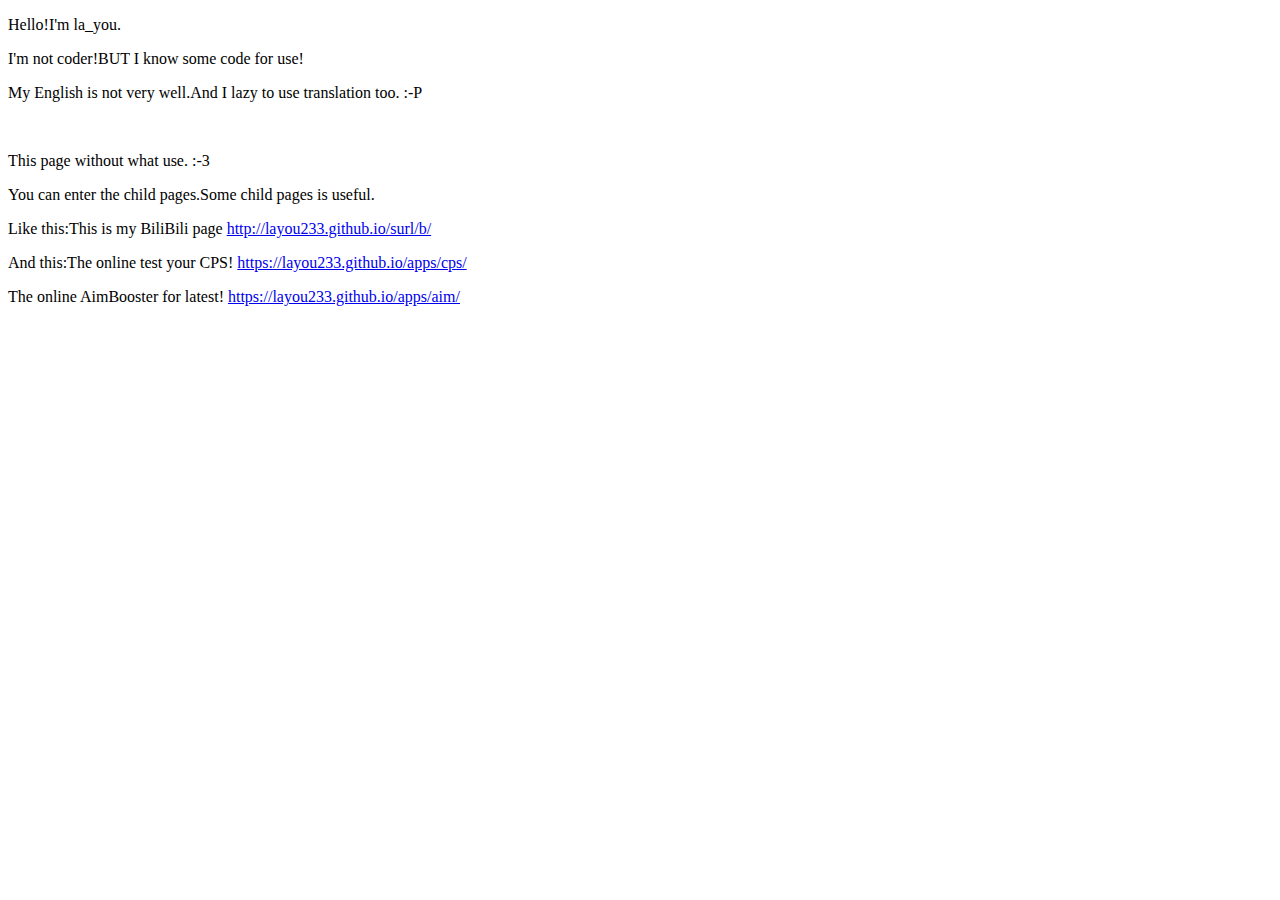
<file: index.htm>
﻿<!DOCTYPE html PUBLIC "-//W3C//DTD XHTML 1.0 Transitional//EN" "http://www.w3.org/TR/xhtml1/DTD/xhtml1-transitional.dtd">
<html xmlns="http://www.w3.org/1999/xhtml">

<head>
<meta http-equiv="Content-Language" content="zh-cn" />
<meta http-equiv="Content-Type" content="text/html; charset=utf-8" />
<title>Hello</title>
</head>

<body>
<p>Hello!I&#39;m la_you.</p>
<p>I&#39;m not coder!BUT I know some code for use!</p>
<p>My English is not very well.And I lazy to use translation too. :-P<br />
</p>
<p>&nbsp;</p>
<p>This page without what use. :-3</p>
<p>You can enter the child pages.Some child pages is useful.</p>
<p>Like this:This is my BiliBili page
<a href="http://layou233.github.io/surl/b">
http://layou233.github.io/surl/b/</a></p>
 
<p>And this:The online test your CPS!
<a href="https://layou233.github.io/apps/cps">
https://layou233.github.io/apps/cps/</a></p>
 
<p>The online AimBooster for latest!
<a href="https://layou233.github.io/apps/aim">
https://layou233.github.io/apps/aim/</a></p>
</body>

</html>
</file>
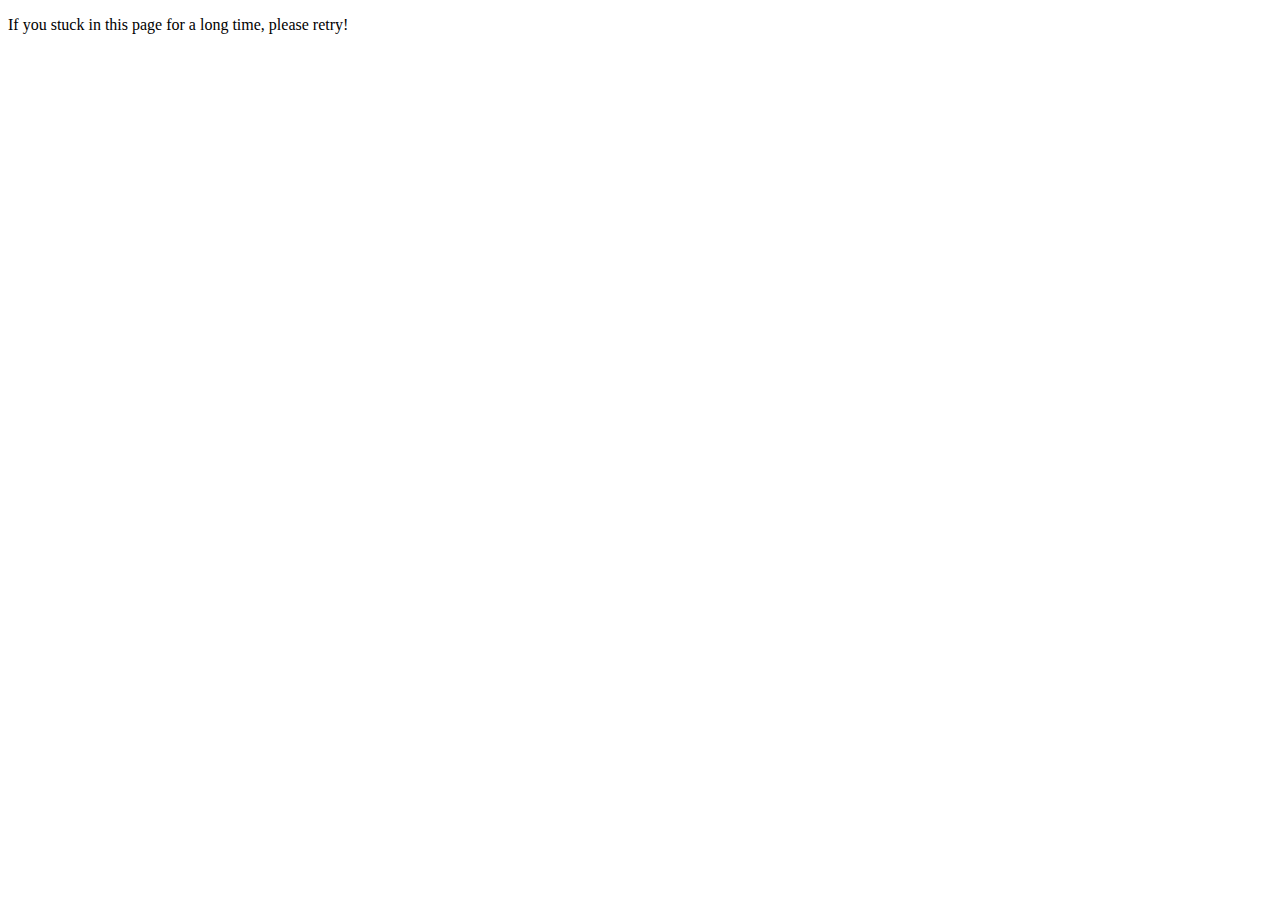
<file: surl/index.htm>
<!DOCTYPE html>
<html>
  <head>
    <title>Redirecting...</title>
  </head>
  <body>
    <p>If you stuck in this page for a long time, please retry!</p>
    <script>
      window.location.href=atob(window.location.href.substr(window.location.href.indexOf('?')+1))
    </script>
  </body>
</html>
</file>
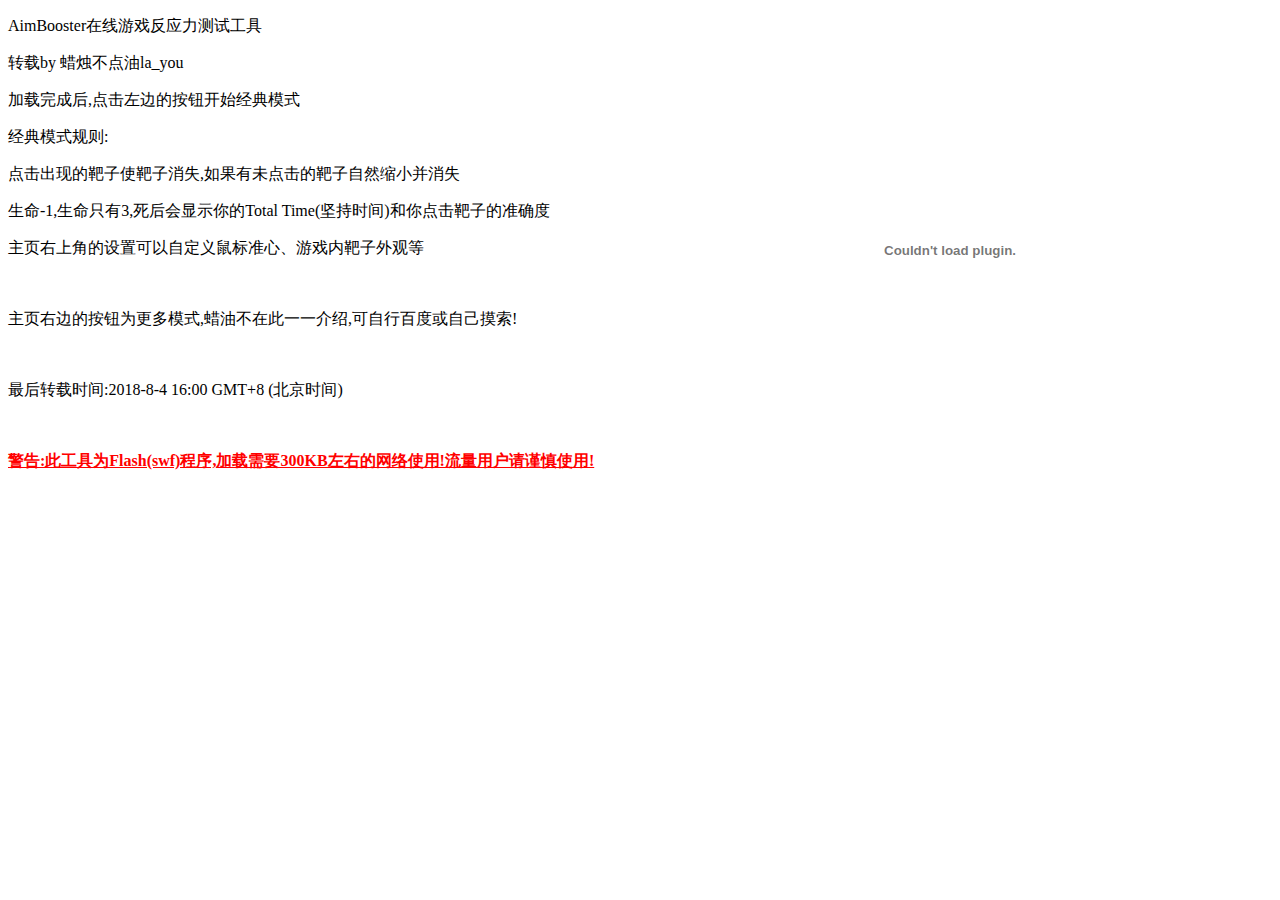
<file: apps/aim/index.htm>
﻿<!DOCTYPE html PUBLIC "-//W3C//DTD XHTML 1.0 Transitional//EN" "http://www.w3.org/TR/xhtml1/DTD/xhtml1-transitional.dtd">
<html xmlns="http://www.w3.org/1999/xhtml">

<head>
<meta http-equiv="Content-Type" content="text/html; charset=utf-8" />
<title>在线AimBooster反应力测试——蜡烛不点油的Github</title>
<style type="text/css">
.style1 {
				text-align: center;
}
.style2 {
				color: #FF0000;
				text-decoration: underline;
}
</style>
</head>

<body>
<p>AimBooster在线游戏反应力测试工具</p>
<p>转载by 蜡烛不点油la_you</p>
<p>加载完成后,点击左边的按钮开始经典模式</p>
<p>经典模式规则:</p>
<p>点击出现的靶子使靶子消失,如果有未点击的靶子自然缩小并消失</p>
<p>生命-1,生命只有3,死后会显示你的Total Time(坚持时间)和你点击靶子的准确度</p>
<p>主页右上角的设置可以自定义鼠标准心、游戏内靶子外观等</p>
<p>&nbsp;</p>
<p>主页右边的按钮为更多模式,蜡油不在此一一介绍,可自行百度或自己摸索!</p>
<p>&nbsp;</p>
<p>最后转载时间:2018-8-4 16:00 GMT+8 (北京时间)</p>
&nbsp;<div class="style1">
<embed style="RIGHT: 10px; POSITION: absolute; TOP: 10px; height: 480px; float: right;" align=center src=AimBooster.swf width="640" height="480 " type=application/x-shockwave-flash wmode="transparent" quality="high"> </embed>
</div>
<p class="style2"><strong>警告:此工具为Flash(swf)程序,加载需要300KB左右的网络使用!流量用户请谨慎使用!</strong></p>
</body>

</html>
</file>
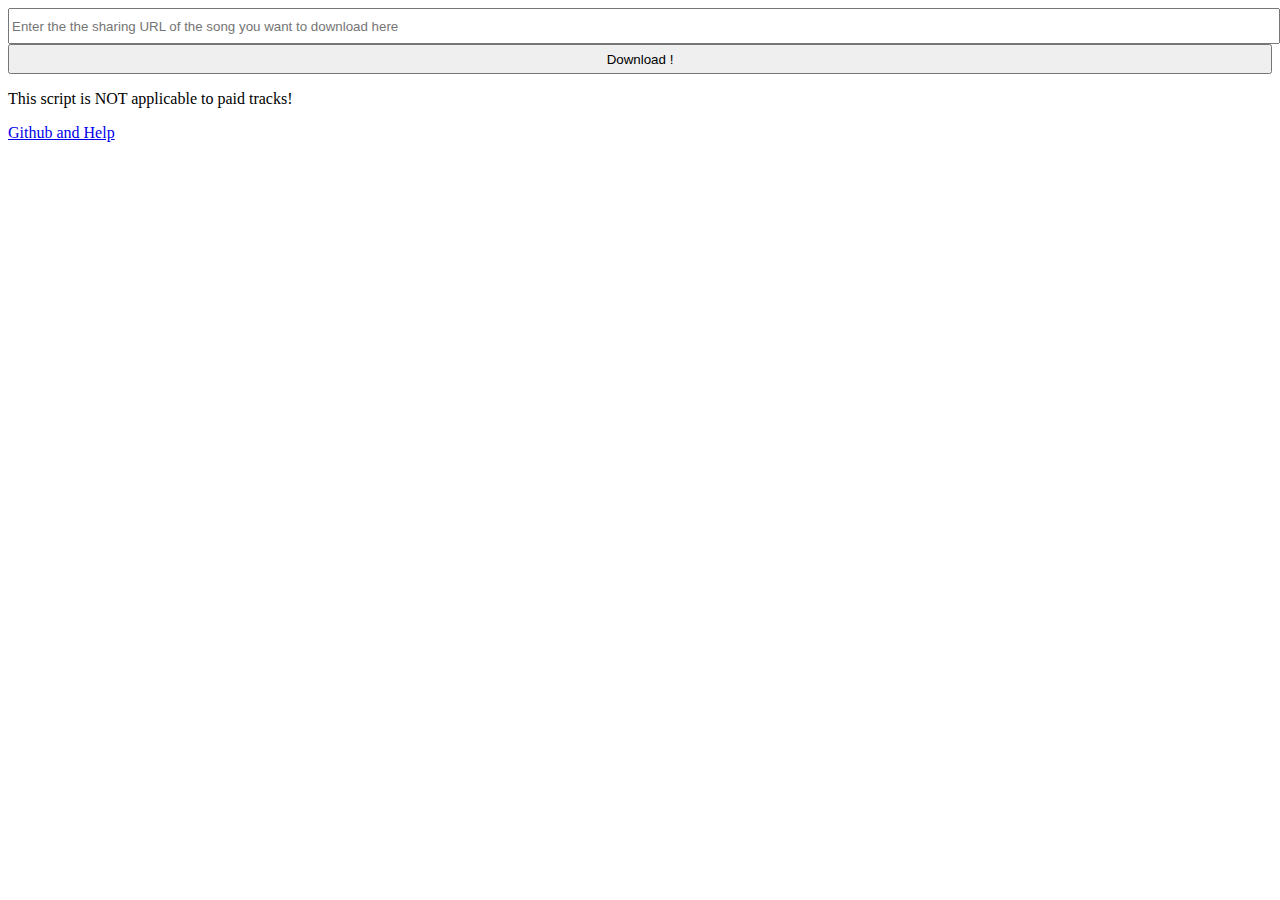
<file: apps/cloudmusic/index.htm>
﻿<!DOCTYPE html>
<html lang="en">

<head>
	<meta http-equiv="Content-Type" content="text/html; charset=utf-8" />
	<title>NeteaseCloudMusic Downloader</title>

	<style type="text/css">
		button,input {
			height: 30px;
			width: 100%;
			display: block;
		}
	</style>

	<script type="text/javascript">
		var id,url;
		function getId(){
			if(url.indexOf("song?") > -1){
				if(url.indexOf("&") > -1) id = url.substring(url.indexOf("id=")+3,url.indexOf("&",url.indexOf("id=")+3)); //示例https://music.163.com/#/song?id=447281026&userid=xxxxx
				else id = url.substring(url.indexOf("id=")+3,url.length); //示例https://music.163.com/#/song?id=447281026
			}
			else id = url.substring(url.indexOf("song/")+5,url.indexOf("/",url.indexOf("song/")+5)); //示例http://music.163.com/song/447281026/?userid=xxxxx
		}

		function change(){
			url = document.getElementById("url").value;
			getId();
			document.getElementById("button").innerHTML = "Download "+id+"!";
		}

		function download(){
			change();
			window.location.href = "http://music.163.com/song/media/outer/url?id="+id+".mp3";
		}

		if(window.location.href.indexOf("url=") > -1){
			var href = window.location.href;
			if(href.indexOf("&",href.indexOf("url=")+4) > -1) href.substring(href.indexOf("url=")+4,href.indexOf("&",href.indexOf("url=")+4));
			else url = href.substring(href.indexOf("url=")+4,href.length);
			getId();
			window.location.href = "http://music.163.com/song/media/outer/url?id="+id+".mp3";
		}
	</script>
</head>

<body>
	<input type="text" id="url" onchange="change()" placeholder="Enter the the sharing URL of the song you want to download here" />
	<button id="button" onclick="download()">Download !</button>
	<p>This script is NOT applicable to paid tracks!</p>
	<a href="https://github.com/layou233/layou233.github.io/tree/master/apps/cloudmusic" target="_blank">Github and Help</a>
</body>

</html>
</file>
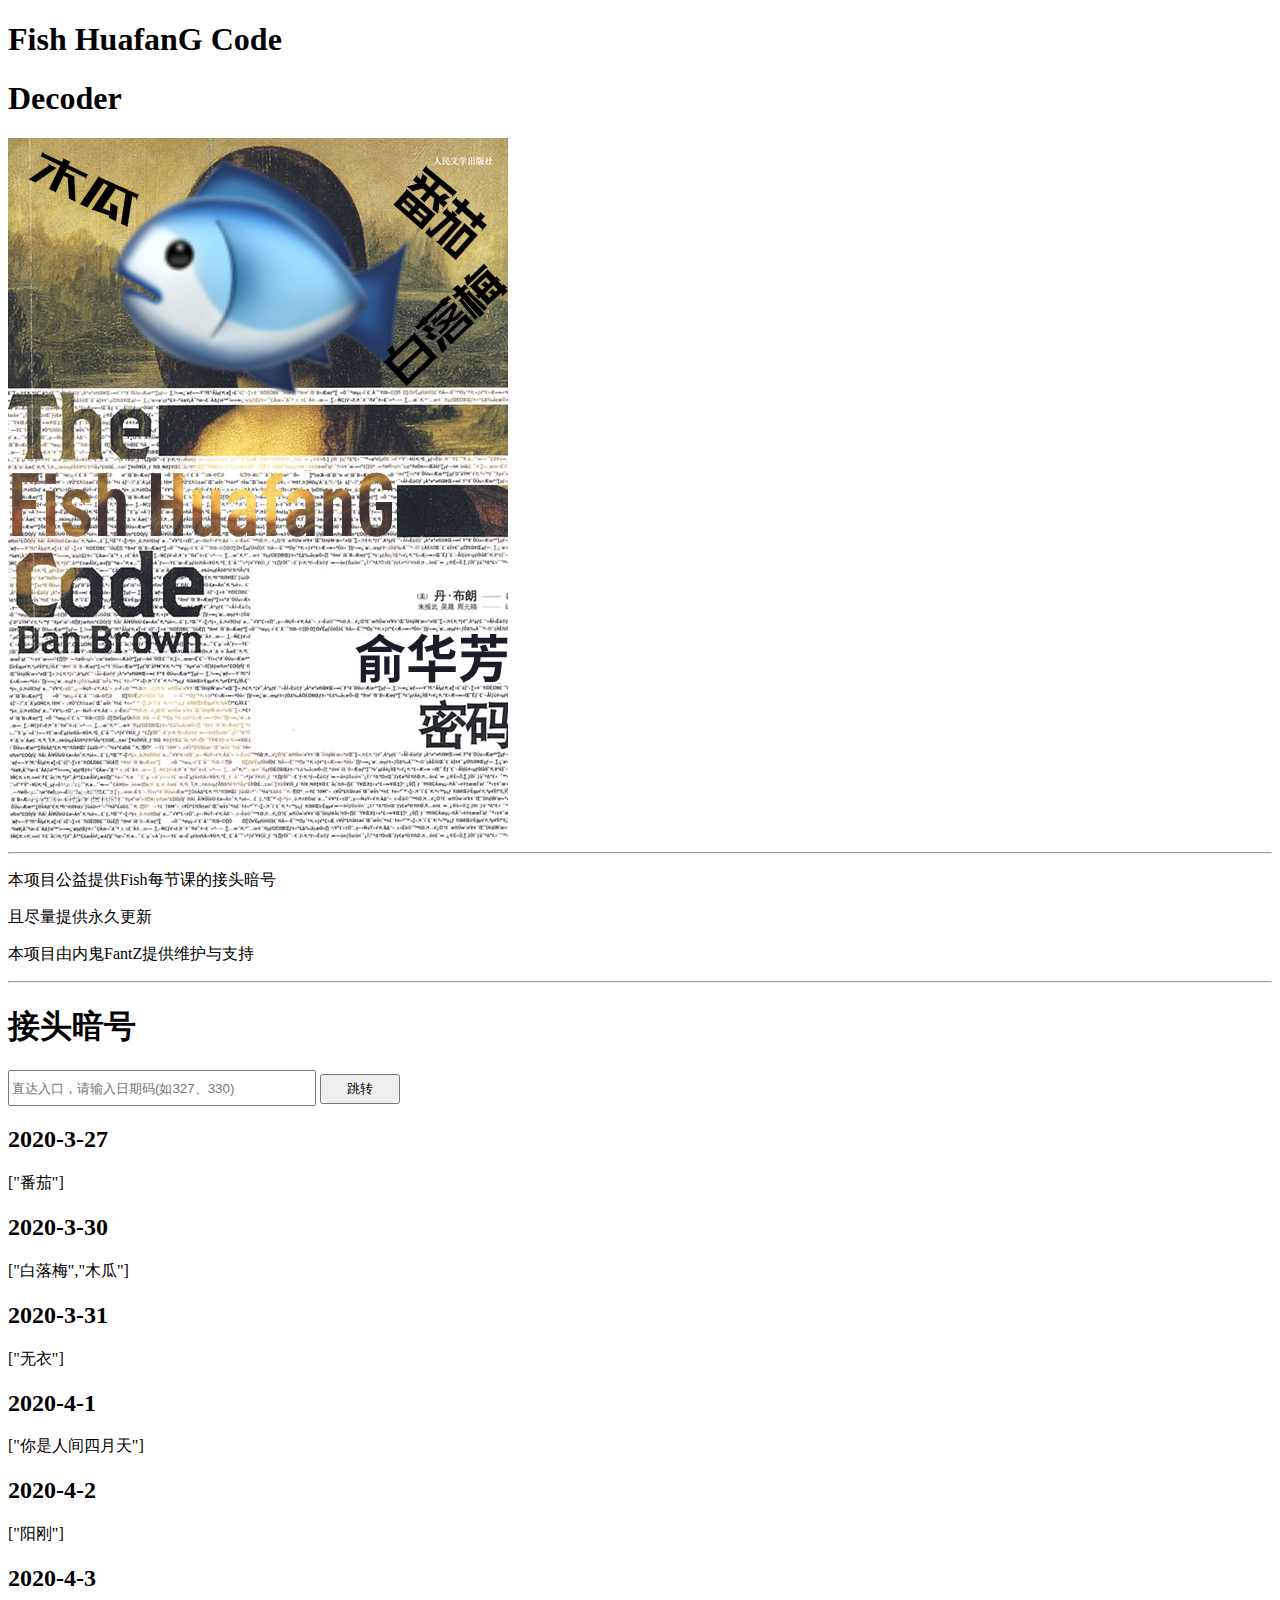
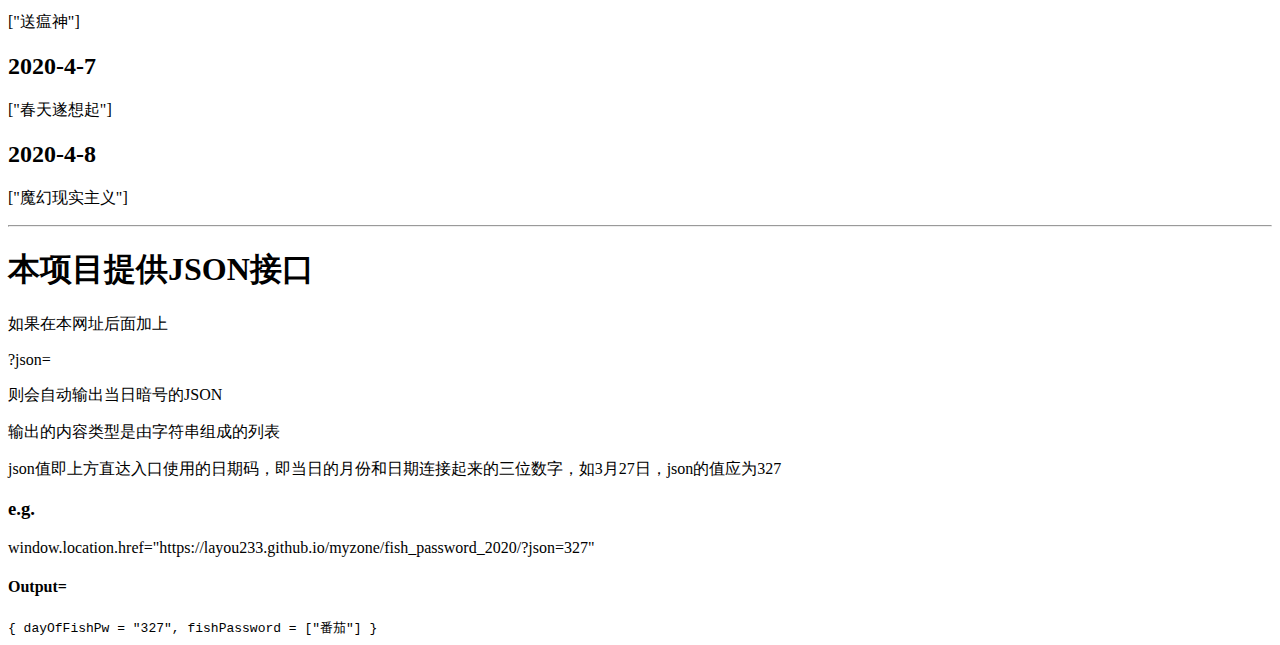
<file: myzone/fish_password_2020/index.htm>
﻿<!DOCTYPE html>
<html lang="en">
<head>
	<meta http-equiv="Content-Type" content="text/html; charset=utf-8" />
	<title>Fish's Password Decoder</title>
	<script src="https://layou233.github.io/js/getTail.js"></script>
	<!--style type="text/css">input{width:300px;height:30px}button{widght:50px;height:30px}</style-->
</head>

<body>
	<h1>Fish HuafanG Code</h1>
	<h1>Decoder</h1>
	<img src="The_Fish_Huafang_Code.jpg">
	<hr />
	<p>本项目公益提供Fish每节课的接头暗号</p>
	<p>且尽量提供永久更新</p>
	<p>本项目由内鬼FantZ提供维护与支持</p>
	<hr />

	<!--Password-->
	<h1>接头暗号</h1>
	<input type="text" id="input" style="width:300px;height:30px" placeholder="直达入口，请输入日期码(如327、330)" />
	<button style="width:80px;height:30px;" onclick="buttonClick()">跳转</button>

	<h2>2020-3-27</h2>
	<p id="327">["番茄"]</p>

	<h2>2020-3-30</h2>
	<p id="330">["白落梅","木瓜"]</p>

	<h2>2020-3-31</h2>
	<p id="331">["无衣"]</p>

	<h2>2020-4-1</h2>
	<p id="401">["你是人间四月天"]</p>

	<h2>2020-4-2</h2>
	<p id="402">["阳刚"]</p>

	<h2>2020-4-3</h2>
	<p id="403">["送瘟神"]</p>

	<h2>2020-4-7</h2>
	<p id="407">["春天遂想起"]</p>

	<h2>2020-4-8</h2>
	<p id="408">["魔幻现实主义"]</p>

	<hr />

	<!--Interface Helps-->
	<h1>本项目提供JSON接口</h1>
	<p>如果在本网址后面加上</p>
	<per>?json=</per>
	<p>则会自动输出当日暗号的JSON</p>
	<p>输出的内容类型是由字符串组成的列表</p>
	<p>json值即上方直达入口使用的日期码，即当日的月份和日期连接起来的三位数字，如3月27日，json的值应为327</p>
	<h3>e.g.</h3>
	<p>window.location.href="https://layou233.github.io/myzone/fish_password_2020/?json=327"</p>
	<h4>Output=</h4>
	<per><code>
		{
			dayOfFishPw = "327",
			fishPassword = ["番茄"]
		}
	</code></per>

	<!--Interface Scripts-->
	<script type="text/javascript" defer="defer">
		function writeJSON(json){
			if(json!=null) document.write(
				'{dayOfFishPw="'
				+json
				+'",fishPassword='
				+document.getElementById(json).innerHTML
				+"}"
			);
		};

		function buttonClick(){
			writeJSON(document.getElementById("input").value);
		}

		window.onload=function(){writeJSON(getTail("json"))};
	</script>
</body>
</html>
</file>
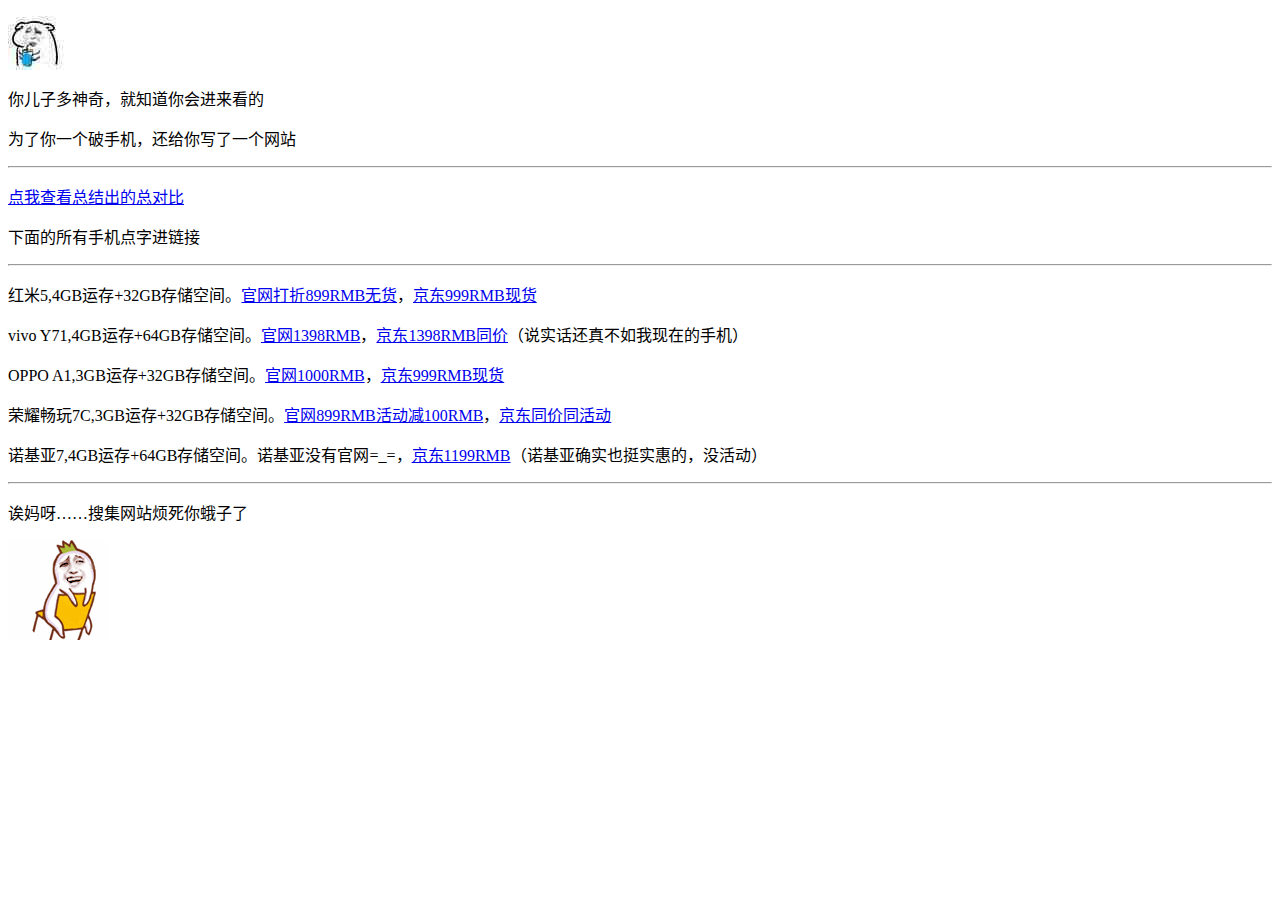
<file: myzone/new_phone/index.htm>
﻿<!DOCTYPE html PUBLIC "-//W3C//DTD XHTML 1.0 Transitional//EN" "http://www.w3.org/TR/xhtml1/DTD/xhtml1-transitional.dtd">
<html xmlns="http://www.w3.org/1999/xhtml">

<head>
<meta http-equiv="Content-Language" content="zh-cn" />
<meta http-equiv="Content-Type" content="text/html; charset=utf-8" />
<!--标准Unicode-UTF8格式网页，如乱码，请尝试使用UTF8编码重新加载网页-->
<title>给妈手机比价</title>
<!--真不知道该写什么标题了=_=-->
</head>

<body>

<p><img alt="" src="//layou233.github.io/face/he_shui.jpg" width="56" height="54" /></p>

<p>你儿子多神奇，就知道你会进来看的</p>
<p>为了你一个破手机，还给你写了一个网站</p>
<hr />
<p><a href="//detail.zol.com.cn/ProductComp_param_1205855-1207753-1224720-1209829-1167073.html">点我查看总结出的总对比</a></p>
<p>下面的所有手机点字进链接</p>
<hr />
<p>红米5,4GB运存+32GB存储空间。<a href="//item.mi.com/product/10000079.html">官网打折899RMB无货</a>，<a href="//item.jd.com/6099683.html">京东999RMB现货</a></p>

<p>vivo Y71,4GB运存+64GB存储空间。<a href="//shop.vivo.com.cn/product/10294">官网1398RMB</a>，<a href="//item.jd.com/7171427.html">京东1398RMB同价</a>（说实话还真不如我现在的手机）</p>

<p>OPPO A1,3GB运存+32GB存储空间。<a href="//www.opposhop.cn/products/473.html">官网1000RMB</a>，<a href="//item.jd.com/7336429.html">京东999RMB现货</a></p>
<p>荣耀畅玩7C,3GB运存+32GB存储空间。<a href="//item.jd.com/7336429.html">官网899RMB活动减100RMB</a>，<a href="//item.jd.com/7080822.html">京东同价同活动</a></p>

<p>诺基亚7,4GB运存+64GB存储空间。诺基亚没有官网=_=，<a href="//item.jd.com/5396295.html">京东1199RMB</a>（诺基亚确实也挺实惠的，没活动）</p>

<hr />
<p>诶妈呀……搜集网站烦死你蛾子了</p>
<p><img alt="" src="//layou233.github.io/face/yi_zi_wei_guan.gif" width="100" height="100" /></p>

</body>

</html>
</file>
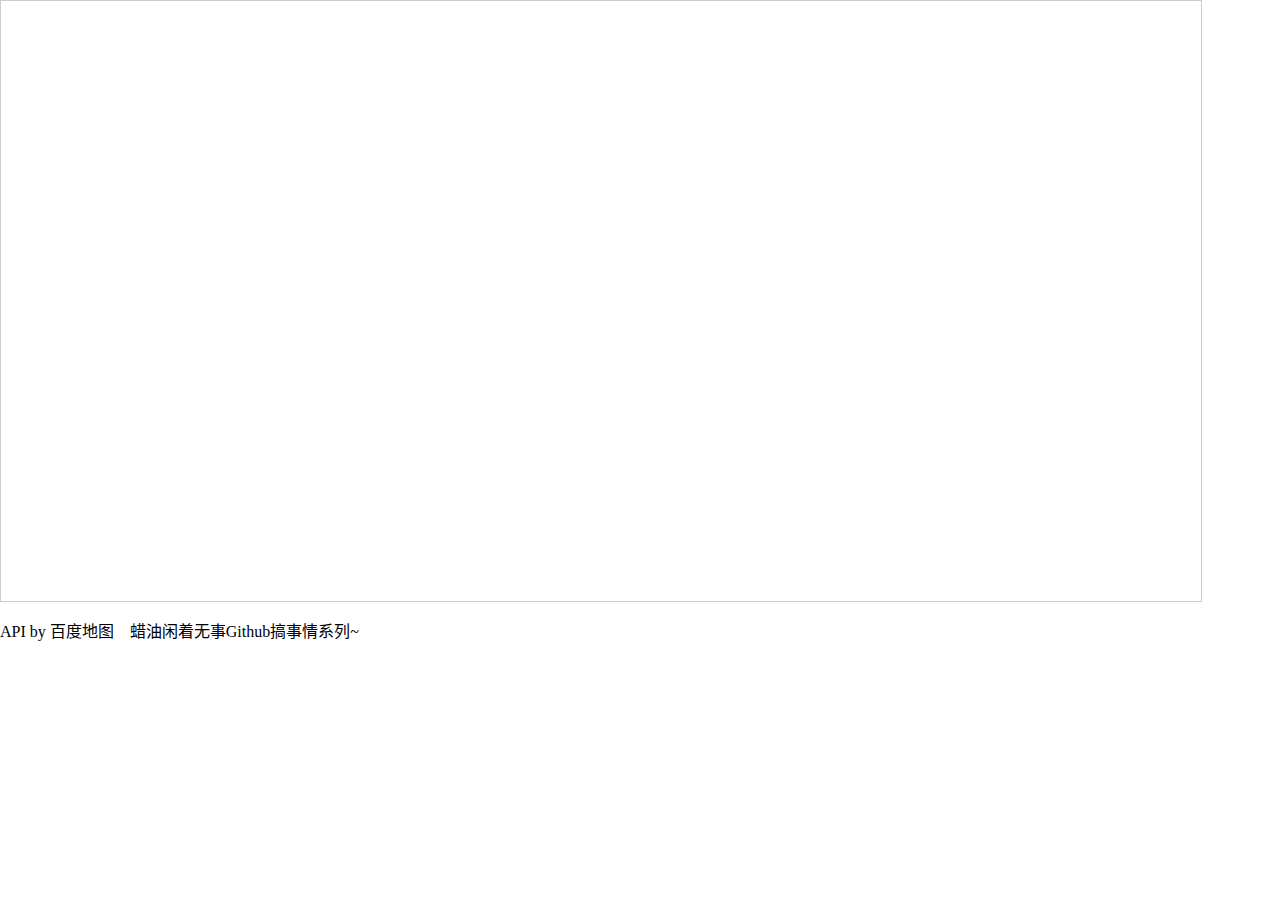
<file: tlditu.htm>
<!DOCTYPE html PUBLIC "-//W3C//DTD XHTML 1.0 Transitional//EN" "http://www.w3.org/TR/xhtml1/DTD/xhtml1-transitional.dtd">
<html xmlns="http://www.w3.org/1999/xhtml">

<head>
<meta http-equiv="Content-Language" content="zh-cn" />
<meta http-equiv="Content-Type" content="text/html; charset=gb2312" />
<meta name="keywords" content="�ٶȵ�ͼ,�ٶȵ�ͼAPI���ٶȵ�ͼ�Զ��幤�ߣ��ٶȵ�ͼ���������ù���" />
<meta name="description" content="�ٶȵ�ͼ�Ҽҵ�ͼ�������û��ڿ��ӻ����������ɰٶȵ�ͼ" />
<title>�����Ҳ���żҺ����ͼ�qwq</title>
<!--���ðٶȵ�ͼAPI-->
<style type="text/css">
html,body{margin:0;padding:0;}
.iw_poi_title {color:#CC5522;font-size:14px;font-weight:bold;overflow:hidden;padding-right:13px;white-space:nowrap}
.iw_poi_content {font:12px arial,sans-serif;overflow:visible;padding-top:4px;white-space:-moz-pre-wrap;word-wrap:break-word}
</style>
<script type="text/javascript" src="http://api.map.baidu.com/api?key=&v=1.1&services=true"></script>
</head>

<!--�ٶȵ�ͼ����-->
<div style="width:1200px;height:600px;border:#ccc solid 1px;" id="dituContent"></div>
</body>
<script type="text/javascript">
//�����ͳ�ʼ����ͼ������
function initMap(){
createMap();//������ͼ
setMapEvent();//���õ�ͼ�¼�
addMapControl();//���ͼ���ӿؼ�
addMarker();//���ͼ������marker
addPolyline();//���ͼ��������
}

//������ͼ������
function createMap(){
var map = new BMap.Map("dituContent");//�ڰٶȵ�ͼ�����д���һ����ͼ
var point = new BMap.Point(120.135761,30.295976);//����һ�����ĵ�����
map.centerAndZoom(point,15);//�趨��ͼ�����ĵ�����겢����ͼ��ʾ�ڵ�ͼ������
window.map = map;//��map�����洢��ȫ��
}

//��ͼ�¼����ú�����
function setMapEvent(){
map.enableDragging();//���õ�ͼ��ק�¼���Ĭ������(�ɲ�д)
map.enableScrollWheelZoom();//���õ�ͼ���ַŴ���С
map.enableDoubleClickZoom();//�������˫���Ŵ�Ĭ������(�ɲ�д)
map.enableKeyboard();//���ü����������Ҽ��ƶ���ͼ
}

//��ͼ�ؼ����Ӻ�����
function addMapControl(){
//���ͼ���������ſؼ�
var ctrl_nav = new BMap.NavigationControl({anchor:BMAP_ANCHOR_TOP_LEFT,type:BMAP_NAVIGATION_CONTROL_LARGE});
map.addControl(ctrl_nav);
//���ͼ����������ͼ�ؼ�
var ctrl_ove = new BMap.OverviewMapControl({anchor:BMAP_ANCHOR_TOP_RIGHT,isOpen:1});
map.addControl(ctrl_ove);
//���ͼ�����ӱ����߿ؼ�
var ctrl_sca = new BMap.ScaleControl({anchor:BMAP_ANCHOR_BOTTOM_RIGHT});
map.addControl(ctrl_sca);
}

//��ע������
var markerArr = [{title:"����żҸ���",content:"��������Բ1����",point:"120.116775|30.28881",isOpen:0,icon:{w:23,h:25,l:0,t:21,x:9,lb:12}}
,{title:"���ͼҸ���",content:"��������Բ1����",point:"120.147425|30.299912",isOpen:0,icon:{w:23,h:25,l:46,t:21,x:9,lb:12}}
];
//����marker
function addMarker(){
for(var i=0;i<markerArr.length;i++){
var json = markerArr[i];
var p0 = json.point.split("|")[0];
var p1 = json.point.split("|")[1];
var point = new BMap.Point(p0,p1);
var iconImg = createIcon(json.icon);
var marker = new BMap.Marker(point,{icon:iconImg});
var iw = createInfoWindow(i);
var label = new BMap.Label(json.title,{"offset":new BMap.Size(json.icon.lb-json.icon.x+10,-20)});
marker.setLabel(label);
map.addOverlay(marker);
label.setStyle({
borderColor:"#808080",
color:"#333",
cursor:"pointer"
});

(function(){
var index = i;
var _iw = createInfoWindow(i);
var _marker = marker;
_marker.addEventListener("click",function(){
this.openInfoWindow(_iw);
});
_iw.addEventListener("open",function(){
_marker.getLabel().hide();
})
_iw.addEventListener("close",function(){
_marker.getLabel().show();
})
label.addEventListener("click",function(){
_marker.openInfoWindow(_iw);
})
if(!!json.isOpen){
label.hide();
_marker.openInfoWindow(_iw);
}
})()
}
}
//����InfoWindow
function createInfoWindow(i){
var json = markerArr[i];
var iw = new BMap.InfoWindow("<b class='iw_poi_title' title='" + json.title + "'>" + json.title + "</b><div class='iw_poi_content'>"+json.content+"</div>");
return iw;
}
//����һ��Icon
function createIcon(json){
var icon = new BMap.Icon("http://app.baidu.com/map/images/us_mk_icon.png", new BMap.Size(json.w,json.h),{imageOffset: new BMap.Size(-json.l,-json.t),infoWindowOffset:new BMap.Size(json.lb+5,1),offset:new BMap.Size(json.x,json.h)})
return icon;
}
//��ע������
var plPoints = [{style:"solid",weight:6,color:"#f0f",opacity:0.4,points:["120.116954|30.288499","120.115589|30.288499","120.11487|30.290494","120.125578|30.291305","120.125434|30.293987","120.151377|30.29511","120.155402|30.296669","120.15303|30.300785","120.148143|30.299475","120.147497|30.300223"]}
];
//���ͼ�������ߺ���
function addPolyline(){
for(var i=0;i<plPoints.length;i++){
var json = plPoints[i];
var points = [];
for(var j=0;j<json.points.length;j++){
var p1 = json.points[j].split("|")[0];
var p2 = json.points[j].split("|")[1];
points.push(new BMap.Point(p1,p2));
}
var line = new BMap.Polyline(points,{strokeStyle:json.style,strokeWeight:json.weight,strokeColor:json.color,strokeOpacity:json.opacity});
map.addOverlay(line);
}
}

initMap();//�����ͳ�ʼ����ͼ
</script>
<p>API by �ٶȵ�ͼ&nbsp;&nbsp;&nbsp; ������������Github������ϵ��~</p>

</html>
</file>
